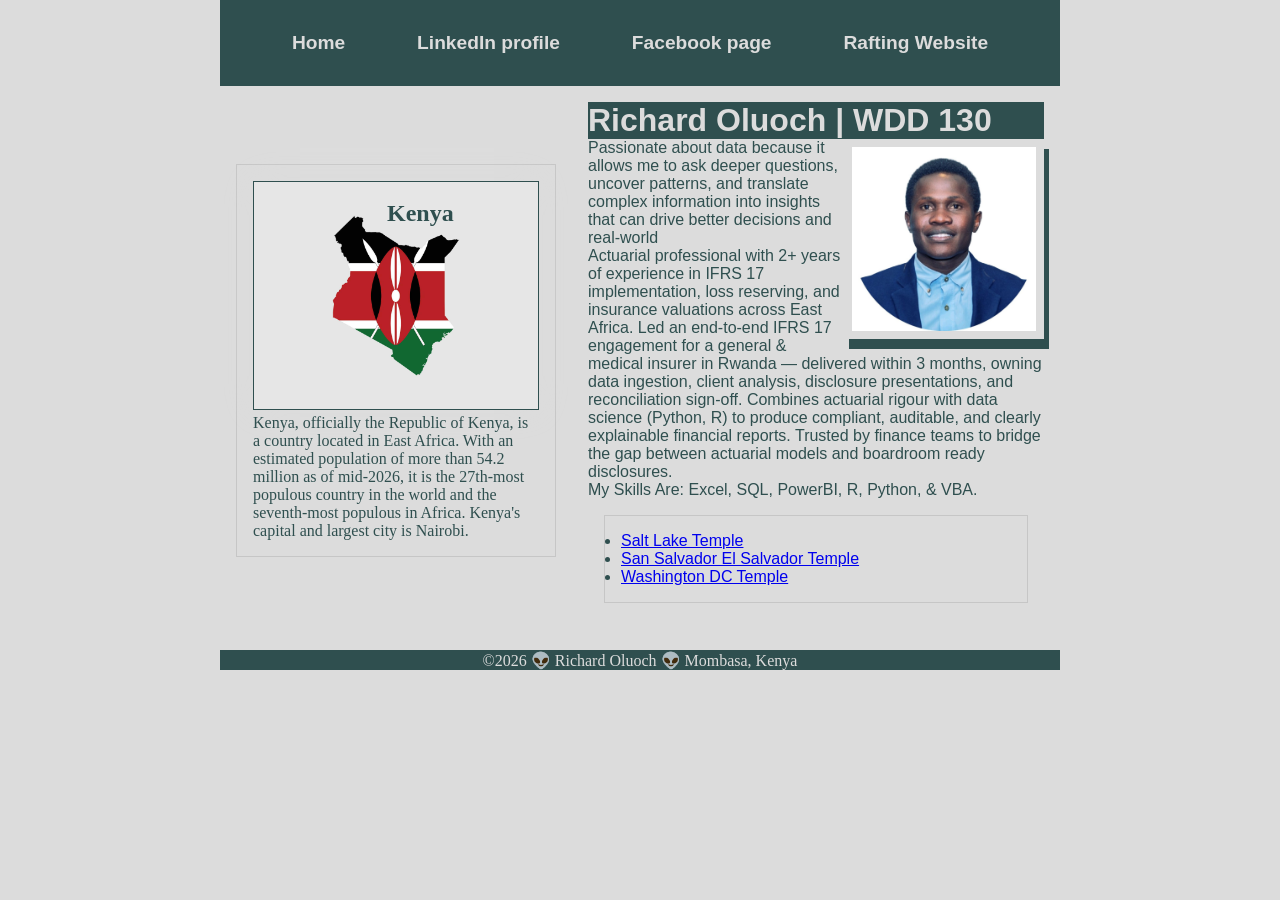
<file: index.html>
<!DOCTYPE html>
<html lang="en">

<head>
    <meta charset="UTF-8">
    <meta name="viewport" content="width=device-width, initial-scale=1.0">
    <title>Richard Oluoch Ochieng' | WDD 130</title>
    <meta name="description"
      content="This is My First Website. I am committed to become the best in web design and software development">
    <meta name="author" content="Richard Oluoch">
    <link rel="stylesheet" href="styles/styles.css">
</head>

<body>
    <header>
        <nav>
            <a href="">Home</a>
            <a href="https://www.linkedin.com/in/richard-oluoch-b-sc">LinkedIn profile</a>
            <a href="https://facebook.com">Facebook page</a>
            <a href="wwr/">Rafting Website</a>
        </nav>
    </header>
    <div class="grid">
        <main>
            <h1>Richard Oluoch | WDD 130</h1>
            <img src="images/profile.jpg" alt="Richard Oluoch">
            <p>Passionate about data because it allows me to ask deeper questions, uncover patterns,
                and
                translate complex information into insights that can drive better decisions and
                real-world</p>

            <p>Actuarial professional with 2+ years of experience in IFRS 17 implementation, loss
                reserving, and insurance valuations across East Africa. Led an end-to-end IFRS 17
                engagement for a general & medical insurer in Rwanda — delivered within 3 months,
                owning
                data ingestion, client analysis, disclosure presentations, and reconciliation
                sign-off.
                Combines actuarial rigour with data science (Python, R) to produce compliant,
                auditable,
                and clearly explainable financial reports. Trusted by finance teams to bridge the
                gap
                between actuarial models and boardroom ready disclosures.</p>

            <p>My Skills Are: Excel, SQL, PowerBI, R, Python, & VBA.</p>

            <ul class="box">
                <li><a href="https://newsroom.churchofjesuschrist.org/article/salt-lake-temple"
                      target="_blank">Salt Lake Temple</a></li>
                <li><a href="https://newsroom.churchofjesuschrist.org/article/san-salvador-el-salvador-temple"
                      target="_blank">San Salvador El Salvador Temple</a></li>
                <li><a href="https://newsroom.churchofjesuschrist.org/article/washington-dc--temple"
                      target="_blank">Washington DC Temple</a></li>
            </ul>
        </main>
        <aside class="box">
            <h2>Kenya</h2>
            <img src="images/kenya.jpg" alt="image_of_kenya" class="country">
            <p>Kenya, officially the Republic of Kenya, is a country located in East Africa. With an
                estimated population of more than 54.2 million as of mid-2026, it is the 27th-most
                populous country in the world and the seventh-most populous in Africa. Kenya's
                capital
                and largest city is Nairobi.
            </p>
        </aside>
    </div>
    <footer>
        <p>©2026 👽 Richard Oluoch 👽 Mombasa, Kenya</p>
    </footer>
</body>

</html>
</file>
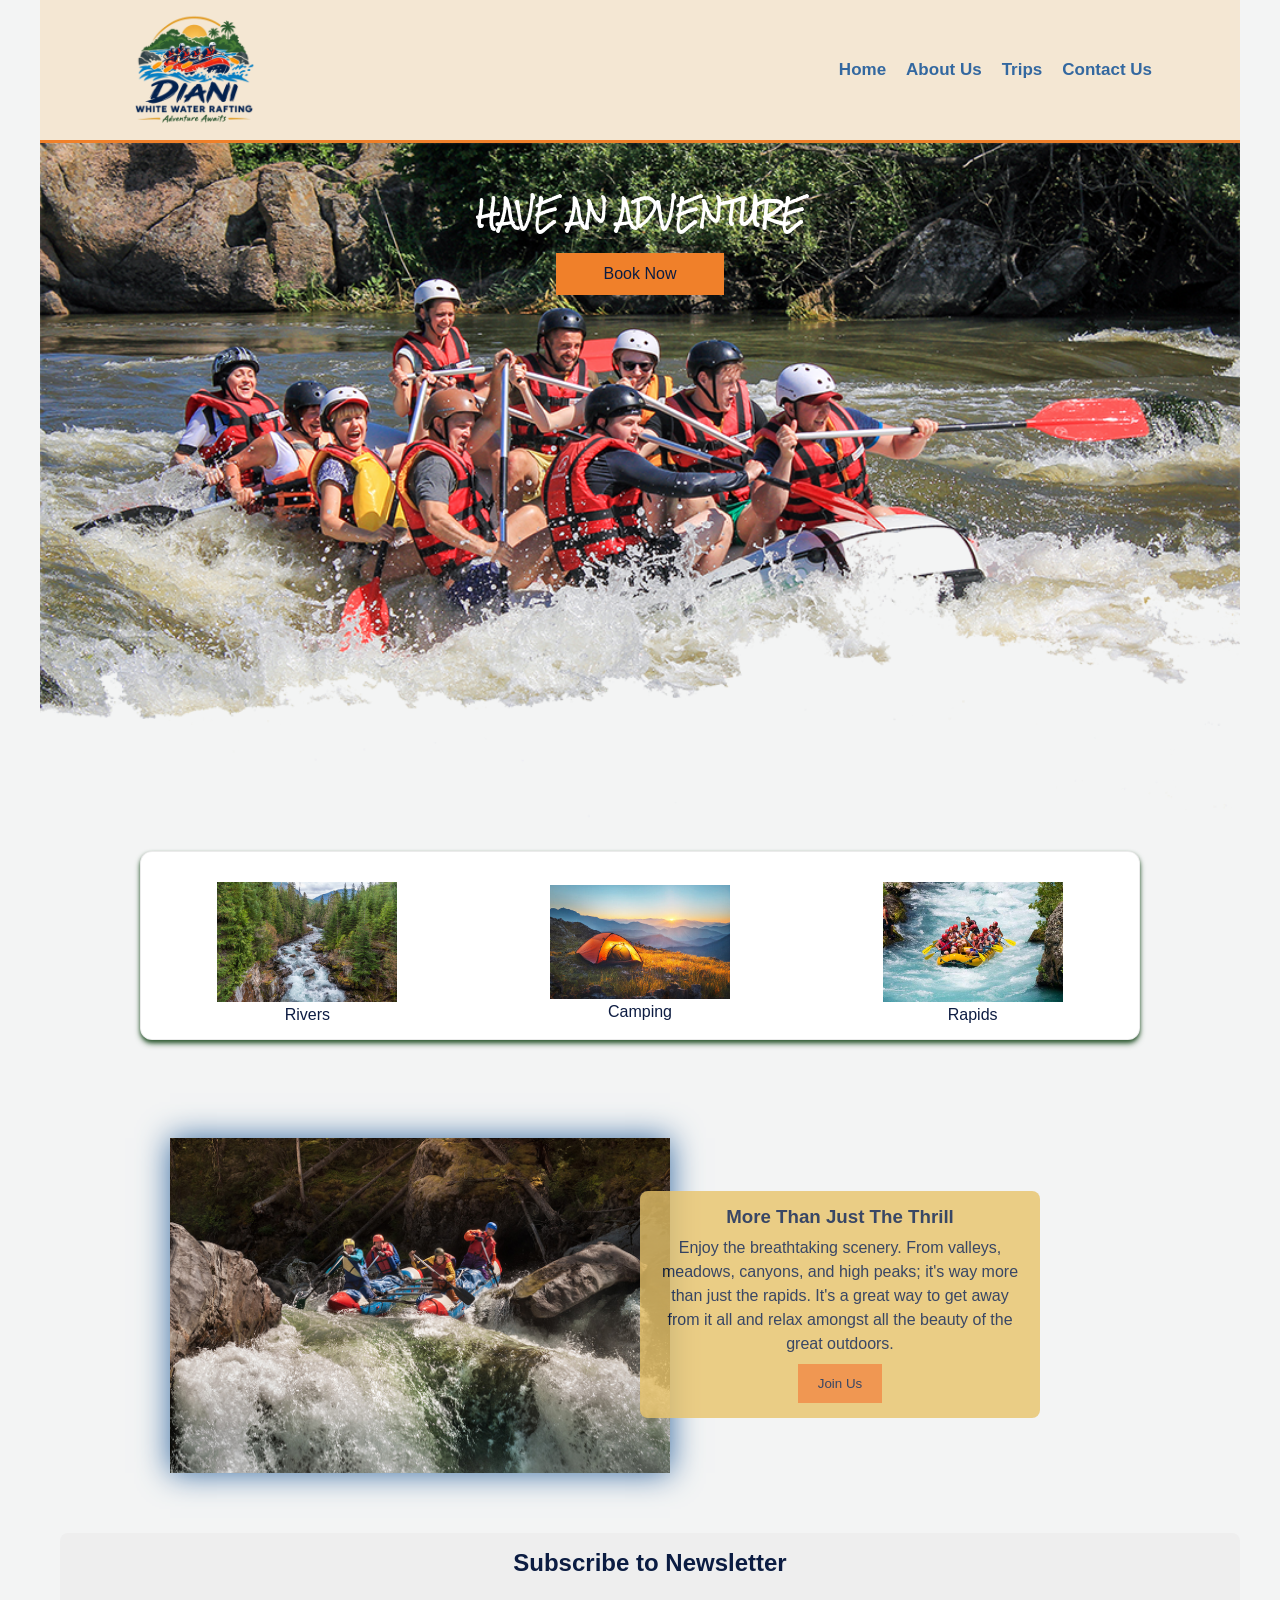
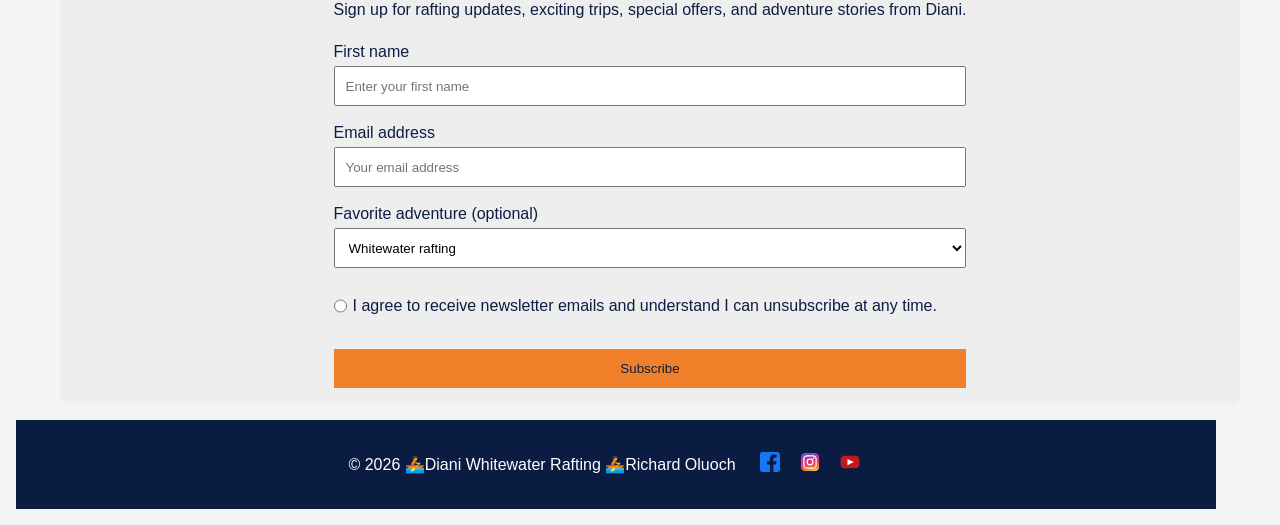
<file: wwr/index.html>
<!DOCTYPE html>
<html lang="eng">

<head>
    <meta charset="UTF-8">
    <meta name="viewport" content="width=device-width, initial-scale=1.0">
    <title>Home | WDD 130</title>
    <meta name="description" content="This is the home page of Diani Whitewater Rafting">
    <meta name="author" content="Richard Oluoch">
    <link href="https://fonts.googleapis.com/css2?family=Rock+Salt&display=swap" rel="stylesheet">
    <link rel="stylesheet" href="styles/rafting.css">
</head>

<body>
    <header>
        <img src="images/logo.png" alt="diani rafting logo">
        <nav>
            <ul>
                <li><a href="index.html">Home</a></li>
                <li><a href="about.html">About Us</a></li>
                <li><a href="trips.html">Trips</a></li>
                <li><a href="contact.html">Contact Us</a></li>
            </ul>
        </nav>
    </header>

    <main class="body-content">
        <div class="hero index">
            <img src="images/hero_transparency_1024.png" alt="home image">
            <h4>HAVE AN ADVENTURE</h4>
            <!-- <h6>Make Memories with Diani Whitewater Rafting</h6> -->
            <a href="contact.html"><button type="button">Book Now</button></a>
        </div>
        <section>
            <div class="boxes-container adventure">
                <figure>
                    <img src="images/river-flowing.jpg" alt="flowing river">
                    <figcaption>Rivers</figcaption>
                </figure>
                <figure>
                    <img src="images/camping.jpg" alt="camping">
                    <figcaption>Camping</figcaption>
                </figure>
                <figure>
                    <img src="images/rafting53_600.jpg" alt="rapids">
                    <figcaption>Rapids</figcaption>
                </figure>
            </div>
        </section>
        <div class="thrilling-container">
            <article class="thrilling">
                <img src="images/rafting41_1024.jpg" alt="thrilling">
                <div>
                    <h3>More Than Just The Thrill</h3>
                    <p>Enjoy the breathtaking scenery. From valleys, meadows, canyons, and high
                        peaks;
                        it's
                        way
                        more than just the rapids. It's a great way to get away from it all and
                        relax
                        amongst
                        all the beauty of the great outdoors.</p>
                    <button type="button">Join Us</button>
                </div>
            </article>
        </div>
        <article>
            <form>
                <h1>Subscribe to Newsletter</h1>
                <p>Sign up for rafting updates, exciting trips, special offers, and adventure
                    stories from Diani.</p>
                <label for="firstname">First name</label>
                <input type="text" id="firstname" name="firstname"
                  placeholder="Enter your first name" required><br>

                <label for="email">Email address</label>
                <input type="text" id="email" name="email" placeholder="Your email address"
                  required><br>

                <label for="firstname">Favorite adventure (optional)</label>
                <select name="browser" id="browser">
                    <option value="" selected disabled>Whitewater rafting</option>
                    <option value="mad-otter">The Mad Otter</option>
                    <option value="grizzly-flip">Grizzly Flip</option>
                    <option value="muddy-beaver">Muddy Beaver</option>
                    <option value="boca-del-jaguar">Boca del Jaguar</option>
                    <option value="el-toro-bravo">El Toro Bravo</option>
                </select><br>

                <label for="newsletter" class="radio-label">
                    <input type="radio" id="newsletter" name="newsletter" value="newsletter">I agree
                    to receive newsletter emails and understand I can
                    unsubscribe
                    at any time.</label><br>

                <button type="submit">Subscribe</button>
            </form>
        </article>
    </main>
</body>

<footer>
    <p>©️ 2026 🚣Diani Whitewater Rafting 🚣Richard Oluoch</p>
    <!-- <nav class="socialmedia">
        <a href="https://facebook.com">
            <img src="images/facebook-square.svg" alt="facebook">
        </a>
        <a href="https://instagram.com">
            <img src="images/instagram-square.svg" alt="instagram">
        </a>
        <a href="https://youtube.com">
            <img src="images/youtube-square.svg" alt="youtube">
        </a>
    </nav> -->
    <nav>
        <ul>
            <li><a href="https://facebook.com">
                    <img src="images/facebook-square.svg" alt="facebook">
                </a></li>
            <li><a href="https://instagram.com">
                    <img src="images/instagram-square.svg" alt="instagram">
                </a></li>
            <li><a href="https://youtube.com">
                    <img src="images/youtube-square.svg" alt="youtube">
                </a></li>
        </ul>
    </nav>
</footer>

</html>
</file>
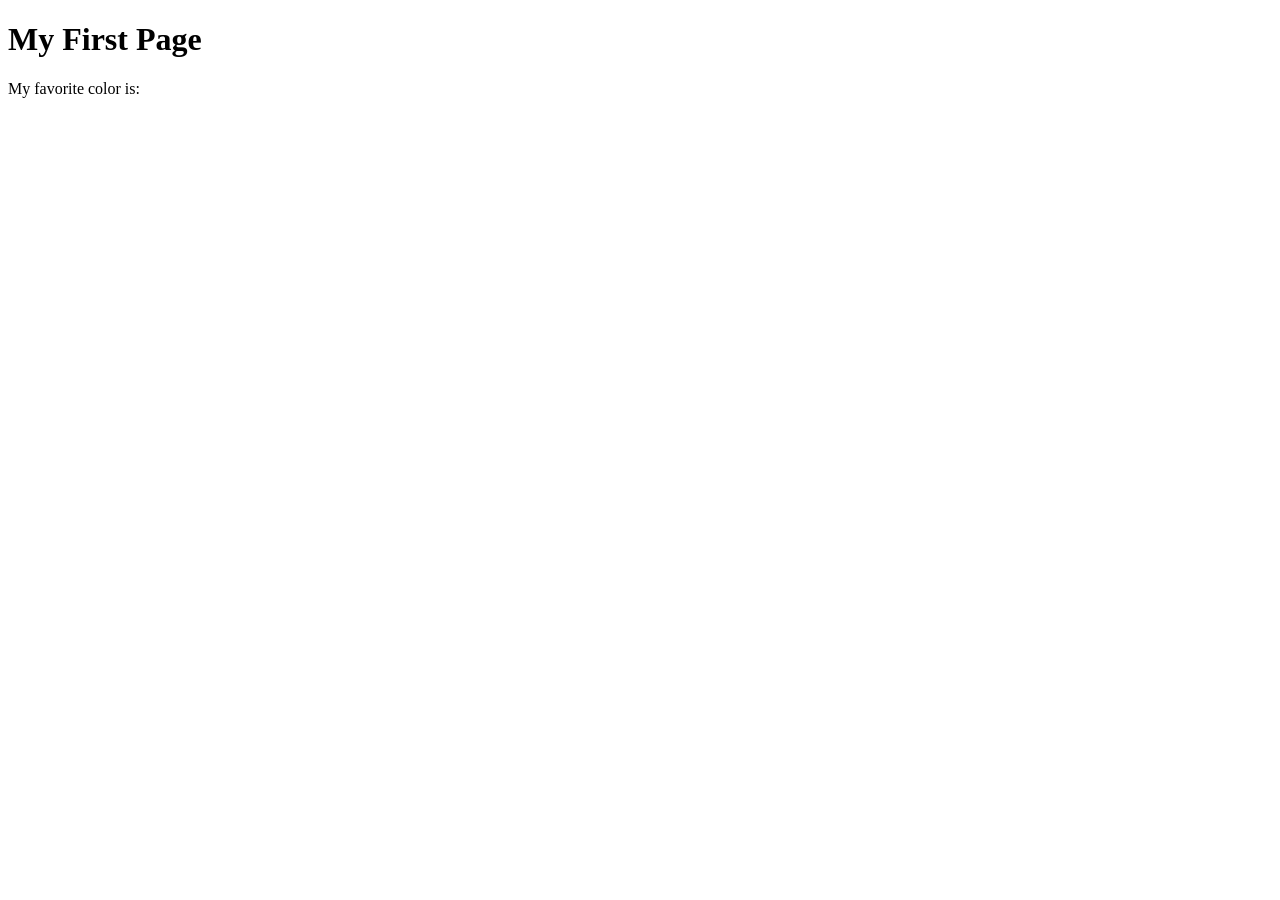
<file: week01/first-page.html>
<!DOCTYPE html>
<html lang="en">
<head>
    <meta charset="UTF-8">
    <meta name="viewport" content="width=device-width, initial-scale=1.0">
    <title>My First Page</title>
</head>
<body>
    <h1>My First Page</h1>
    <p>My favorite color is: </p>
</body>
</html>
</file>
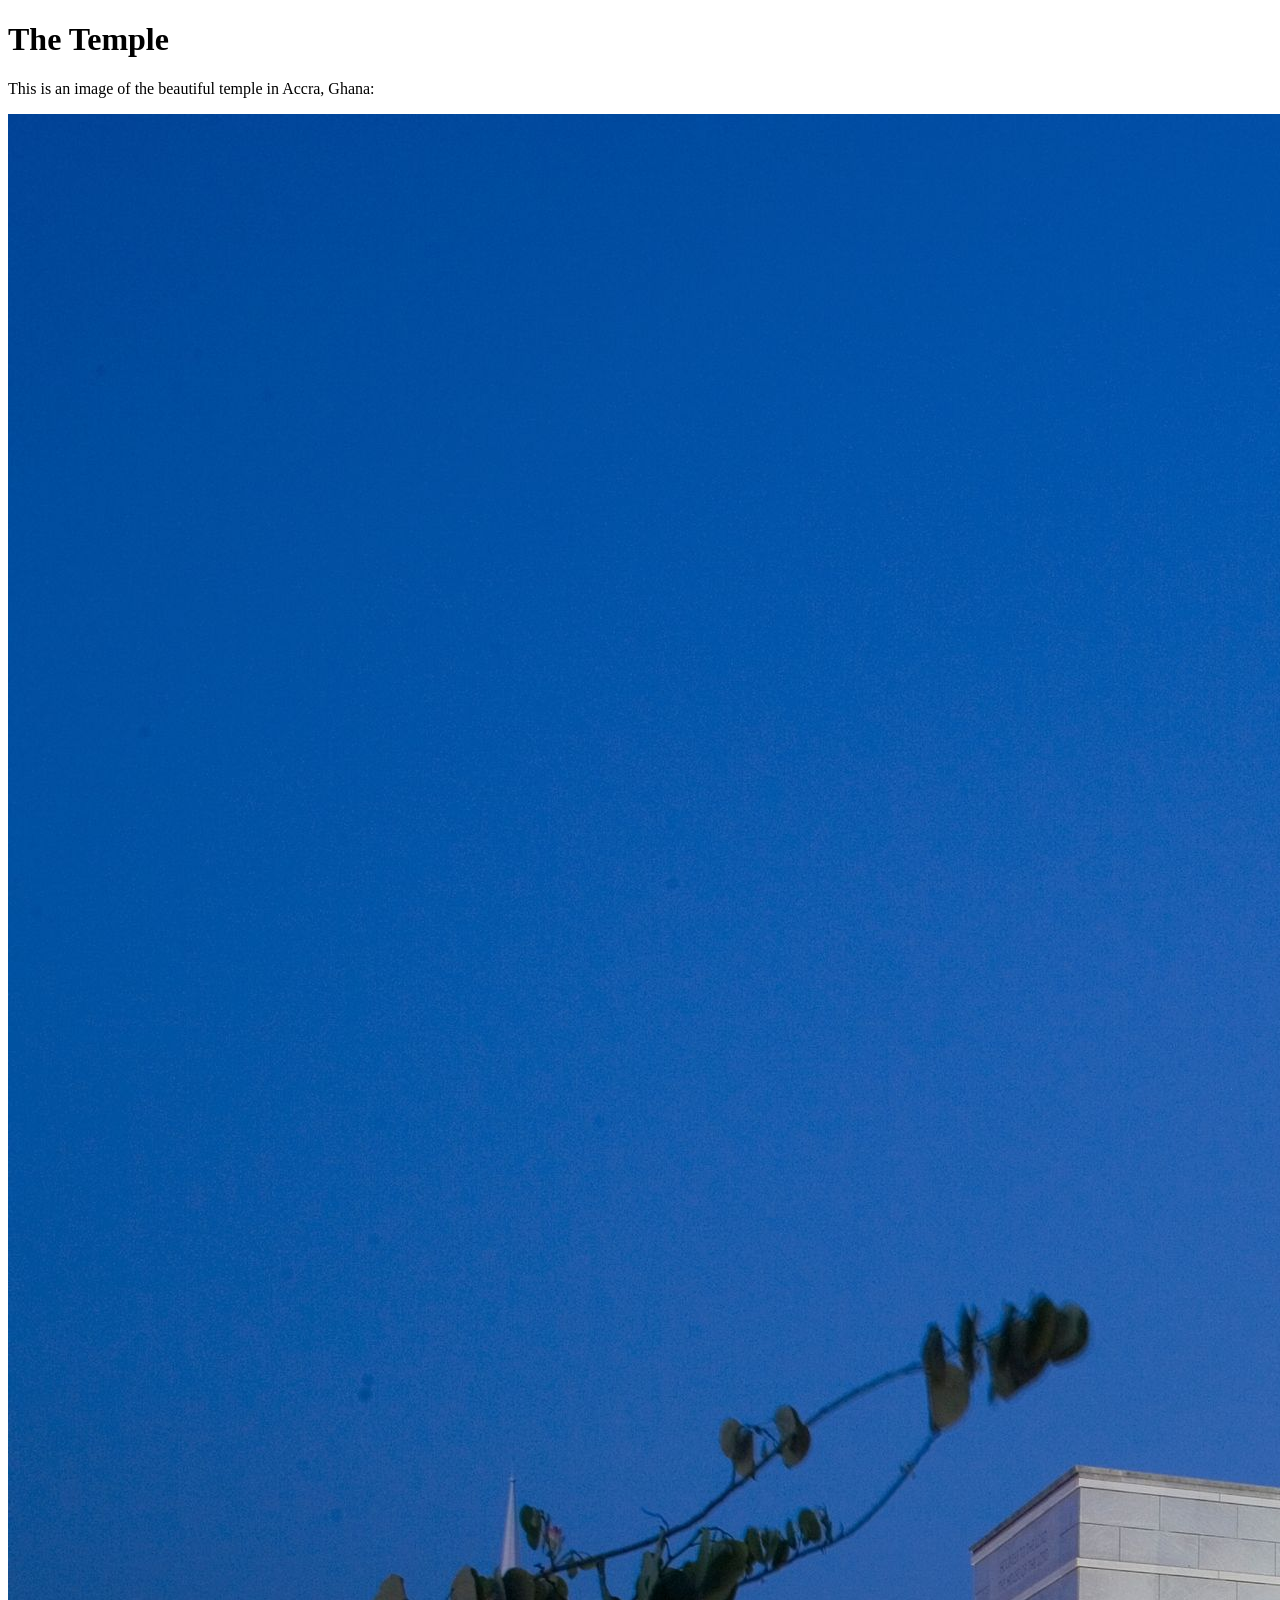
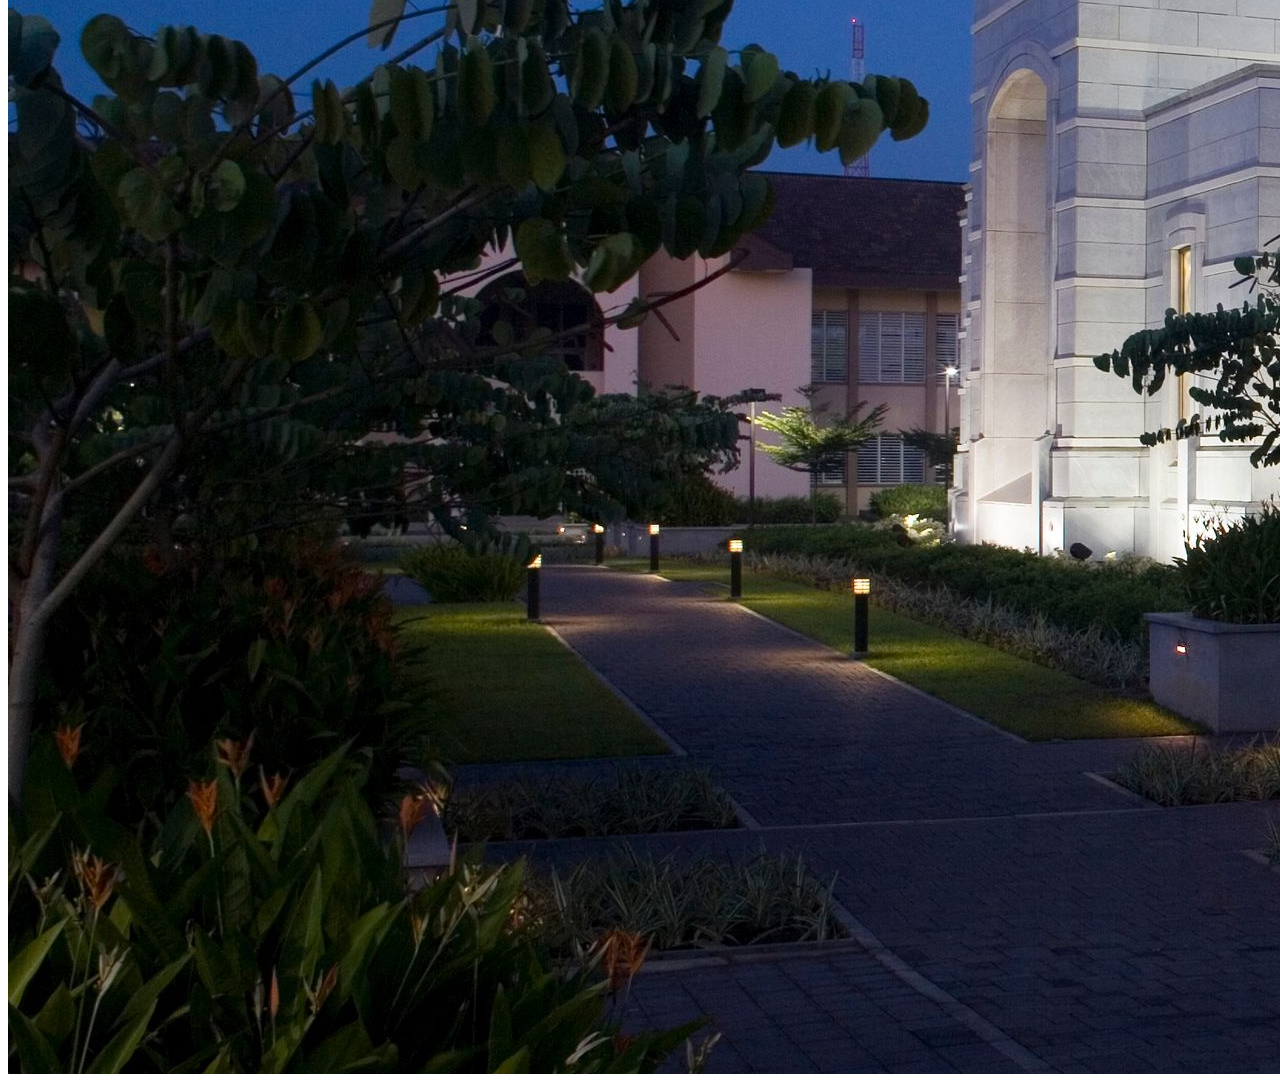
<file: week01/images.html>
<!DOCTYPE html>
<html lang="en">
<head>
    <meta charset="UTF-8">
    <meta name="viewport" content="width=device-width, initial-scale=1.0">
    <title>Temple Image</title>
</head>
<body>
    <h1>The Temple</h1>
    <p>This is an image of the beautiful temple in Accra, Ghana:</p>
    <img src="images/temple-large.jpeg" alt="The Accra Ghana Temple">
    
</body>
</html>
</file>
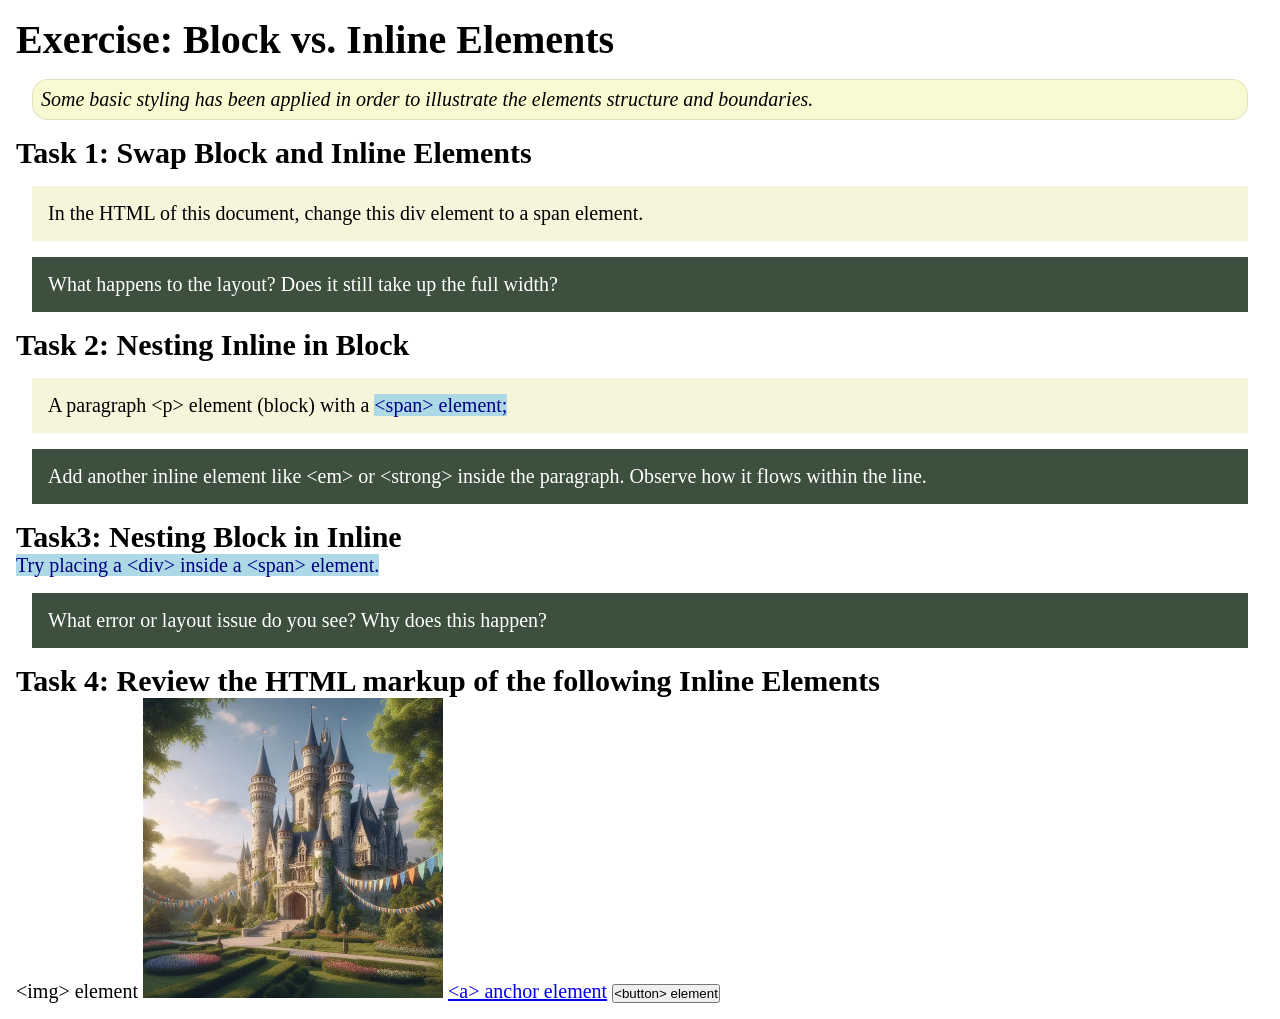
<file: week02/block-vs-inline.html>
<!DOCTYPE html>
<html lang="en">

<head>
    <meta charset="UTF-8">
    <meta name="viewport" content="width=device-width, initial-scale=1.0">
    <title>Exercise: Block vs. Inline Elements</title>
    <link rel="stylesheet" href="styles/block-vs-inline.css">
</head>

<body>
    <main>
        <h1>Exercise: Block vs. Inline Elements</h1>
        <p class="note">Some basic styling has been applied in order to illustrate the elements structure and
            boundaries.</p>

        <h2>Task 1: Swap Block and Inline Elements</h2>
        <div>In the HTML of this document, change this div element to a span element.</div>

        <p class="question">What happens to the layout? Does it still take up the full width?</p>

        <h2>Task 2: Nesting Inline in Block</h2>
        <p>A paragraph &lt;p&gt; element (block) with a <span>&lt;span&gt; element;</span></p>
        <p class="question">Add another inline element like &lt;em&gt; or &lt;strong&gt; inside the paragraph. Observe
            how it flows within the line.</p>

        <h2>Task3: Nesting Block in Inline</h2>
        <span>Try placing a &lt;div&gt; inside a &lt;span&gt; element.</span>
            <p class="question">What error or layout issue do you see? Why does this happen?</p>


            <h2>Task 4: Review the HTML markup of the following Inline Elements</h2>
        &lt;img&gt; element
        <img src="images/castle.webp" alt="placeholder image (images are inline)" width="300" height="300">
        <a href="https://churchofjesuschrist.org">&lt;a&gt; anchor element</a>
        <button type="button">&lt;button&gt; element</button>
    </main>
</body>

</html>
</file>
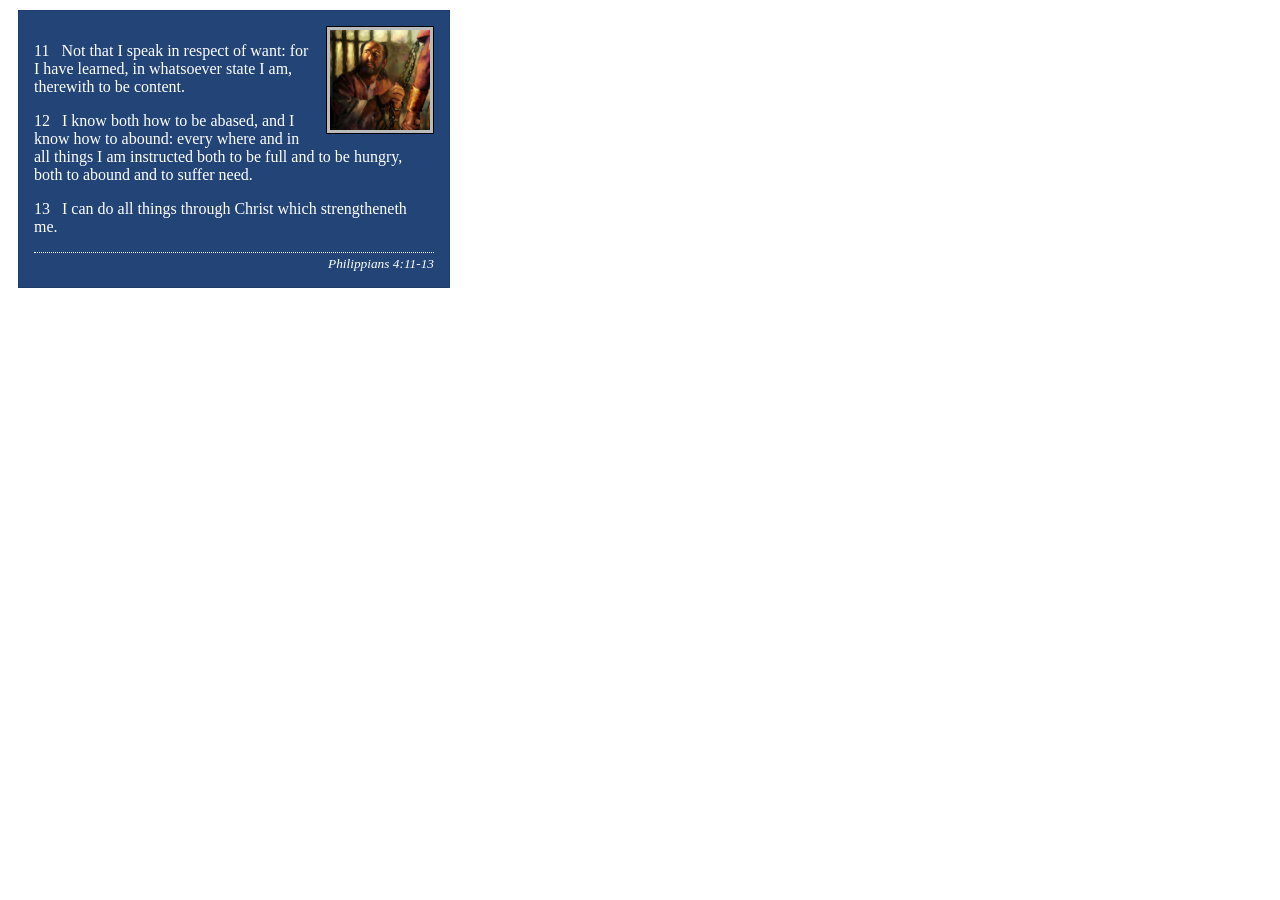
<file: week02/box-model-solution.html>
<!DOCTYPE html>
<html lang="en">

<head>
    <meta charset="UTF-8">
    <meta name="viewport" content="width=device-width, initial-scale=1.0">
    <title>Box Model Activity</title>
    <link rel="stylesheet" href="styles/box-model-solution.css">
</head>

<body>
    <main>
        <div class="callout">
            <img src="images/apostle-paul-imprisoned.webp"
              alt="Paul the Apostle - Imprisoned in Rome" width="200" height="200">
            <blockquote>
                <p>11 &nbsp; Not that I speak in respect of want: for I have learned, in whatsoever
                    state I am, therewith to be content.</p>
                <p>12 &nbsp; I know both how to be abased, and I know how to abound: every where and
                    in all things I am instructed both to be full and to be hungry, both to abound
                    and to suffer need.</p>
                <p>13 &nbsp; I can do all things through Christ which strengtheneth me.</p>
            </blockquote>
            <cite>Philippians 4:11-13</cite>
        </div>
    </main>
</body>

</html>
</file>
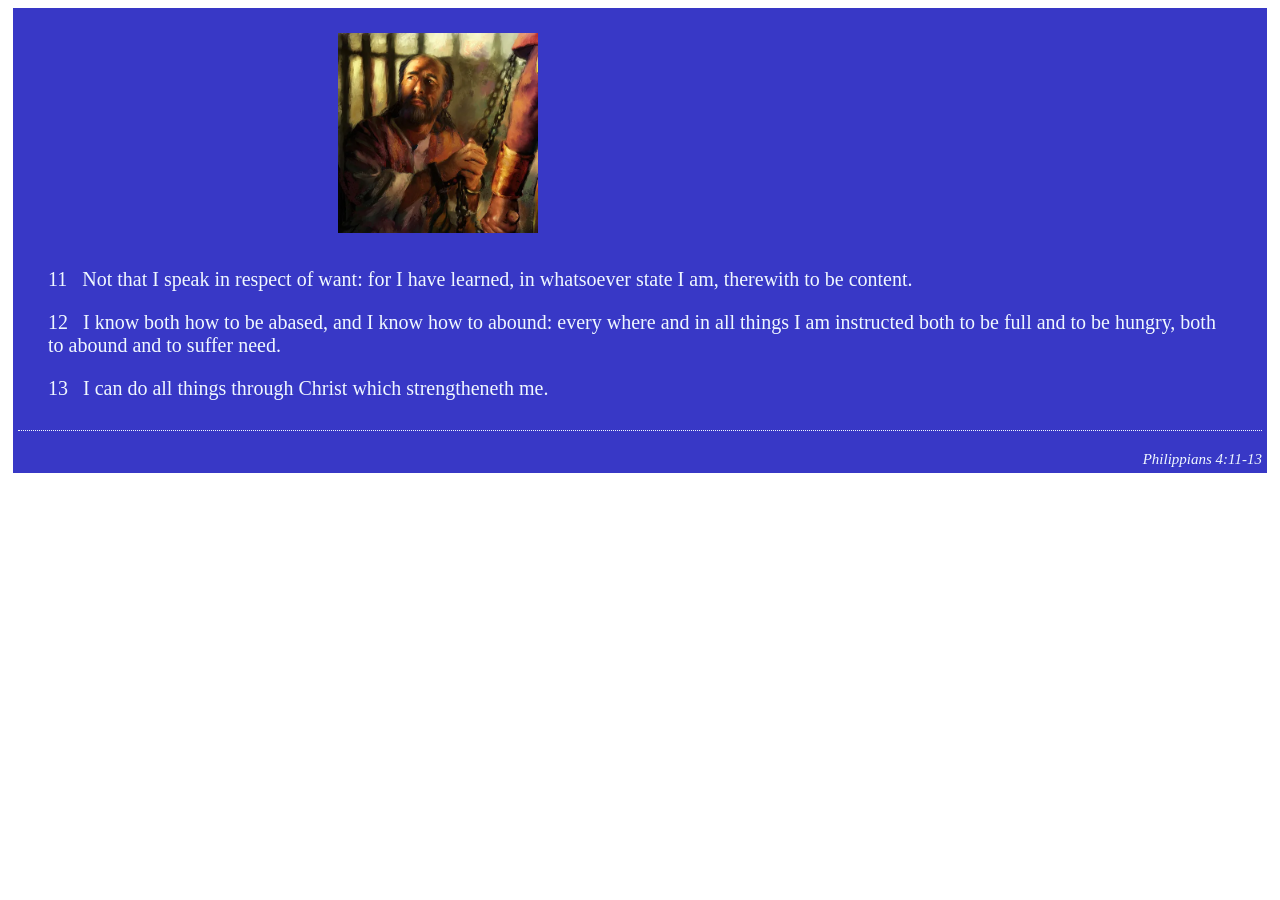
<file: week02/box-model.html>
<!DOCTYPE html>
<html lang="en">

<head>
    <meta charset="UTF-8">
    <meta name="viewport" content="width=device-width, initial-scale=1.0">
    <title>Box Model Activity</title>
    <link rel="stylesheet" href="styles/box-model.css">
</head>

<body>
    <main>
        <div class="callout">
            <img src="images/apostle-paul-imprisoned.webp"
              alt="Paul the Apostle - Imprisoned in Rome" width="200" height="200">
            <blockquote>
                <p>11 &nbsp; Not that I speak in respect of want: for I have learned, in whatsoever
                    state I am, therewith to be content.</p>
                <p>12 &nbsp; I know both how to be abased, and I know how to abound: every where and
                    in all things I am instructed both to be full and to be hungry, both to abound
                    and to suffer need.</p>
                <p>13 &nbsp; I can do all things through Christ which strengtheneth me.</p>
            </blockquote>
            <cite>Philippians 4:11-13</cite>
        </div>
    </main>
</body>

</html>
</file>
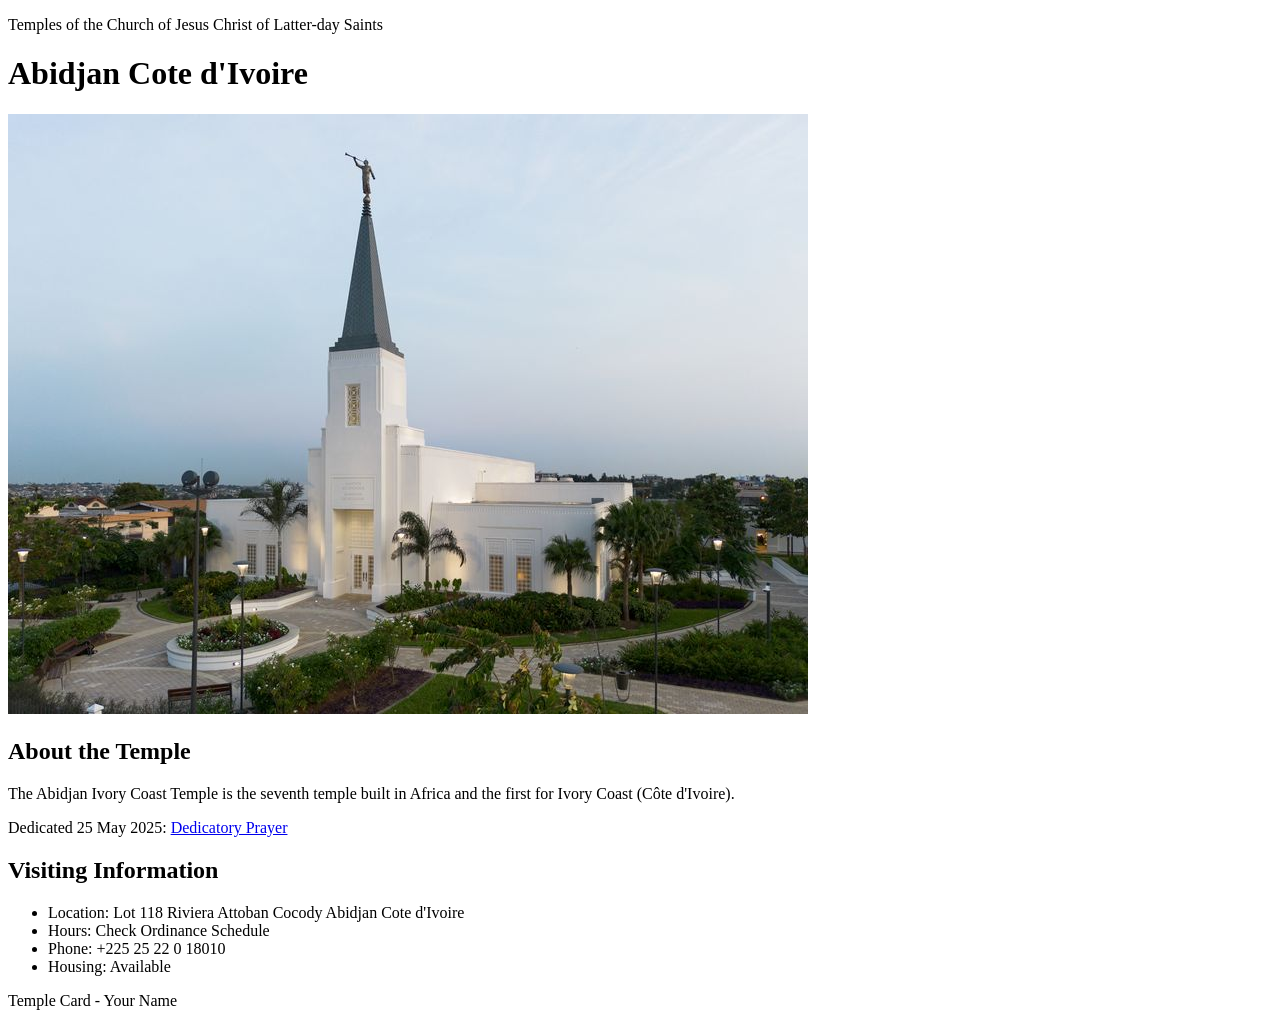
<file: week02/temple.html>
<!DOCTYPE html>
<html lang="en">

<head>
    <meta charset="UTF-8">
    <meta name="viewport" content="width=device-width, initial-scale=1.0">
    <title>Temple Card - Abidjan Cote d'Ivoire</title>
</head>

<body>
    <header>
        <p>Temples of the Church of Jesus Christ of Latter-day Saints</p>
    </header>
    <main>
        <h1>Abidjan Cote d'Ivoire</h1>
        <picture>
            <img src="images/abidjan-ivory-coast.jpeg" alt="Abidjan Cote d'Ivoire Temple">
        </picture>
        <section>
            <h2>About the Temple</h2>
            <p>The Abidjan Ivory Coast Temple is the seventh temple built in Africa and the first for Ivory Coast (Côte
                d'Ivoire).</p>
            <p>Dedicated 25 May 2025: <a
                    href="https://www.churchofjesuschrist.org/temples/dedicatory-prayer/abidjan-ivory-coast-temple/2025-05-25?lang=eng"
                    target="_blank" rel="noopener noreferrer">Dedicatory Prayer</a></p>
        </section>
        <section>
            <h2>Visiting Information</h2>
            <ul>
                <li>Location: Lot 118 Riviera Attoban Cocody Abidjan Cote d'Ivoire</li>
                <li>Hours: Check Ordinance Schedule</li>
                <li>Phone: +225 25 22 0 18010</li>
                <li>Housing: Available</li>
            </ul>
        </section>
    </main>
    <footer>
        <p>Temple Card - Your Name</p>
    </footer>
</body>

</html>
</file>
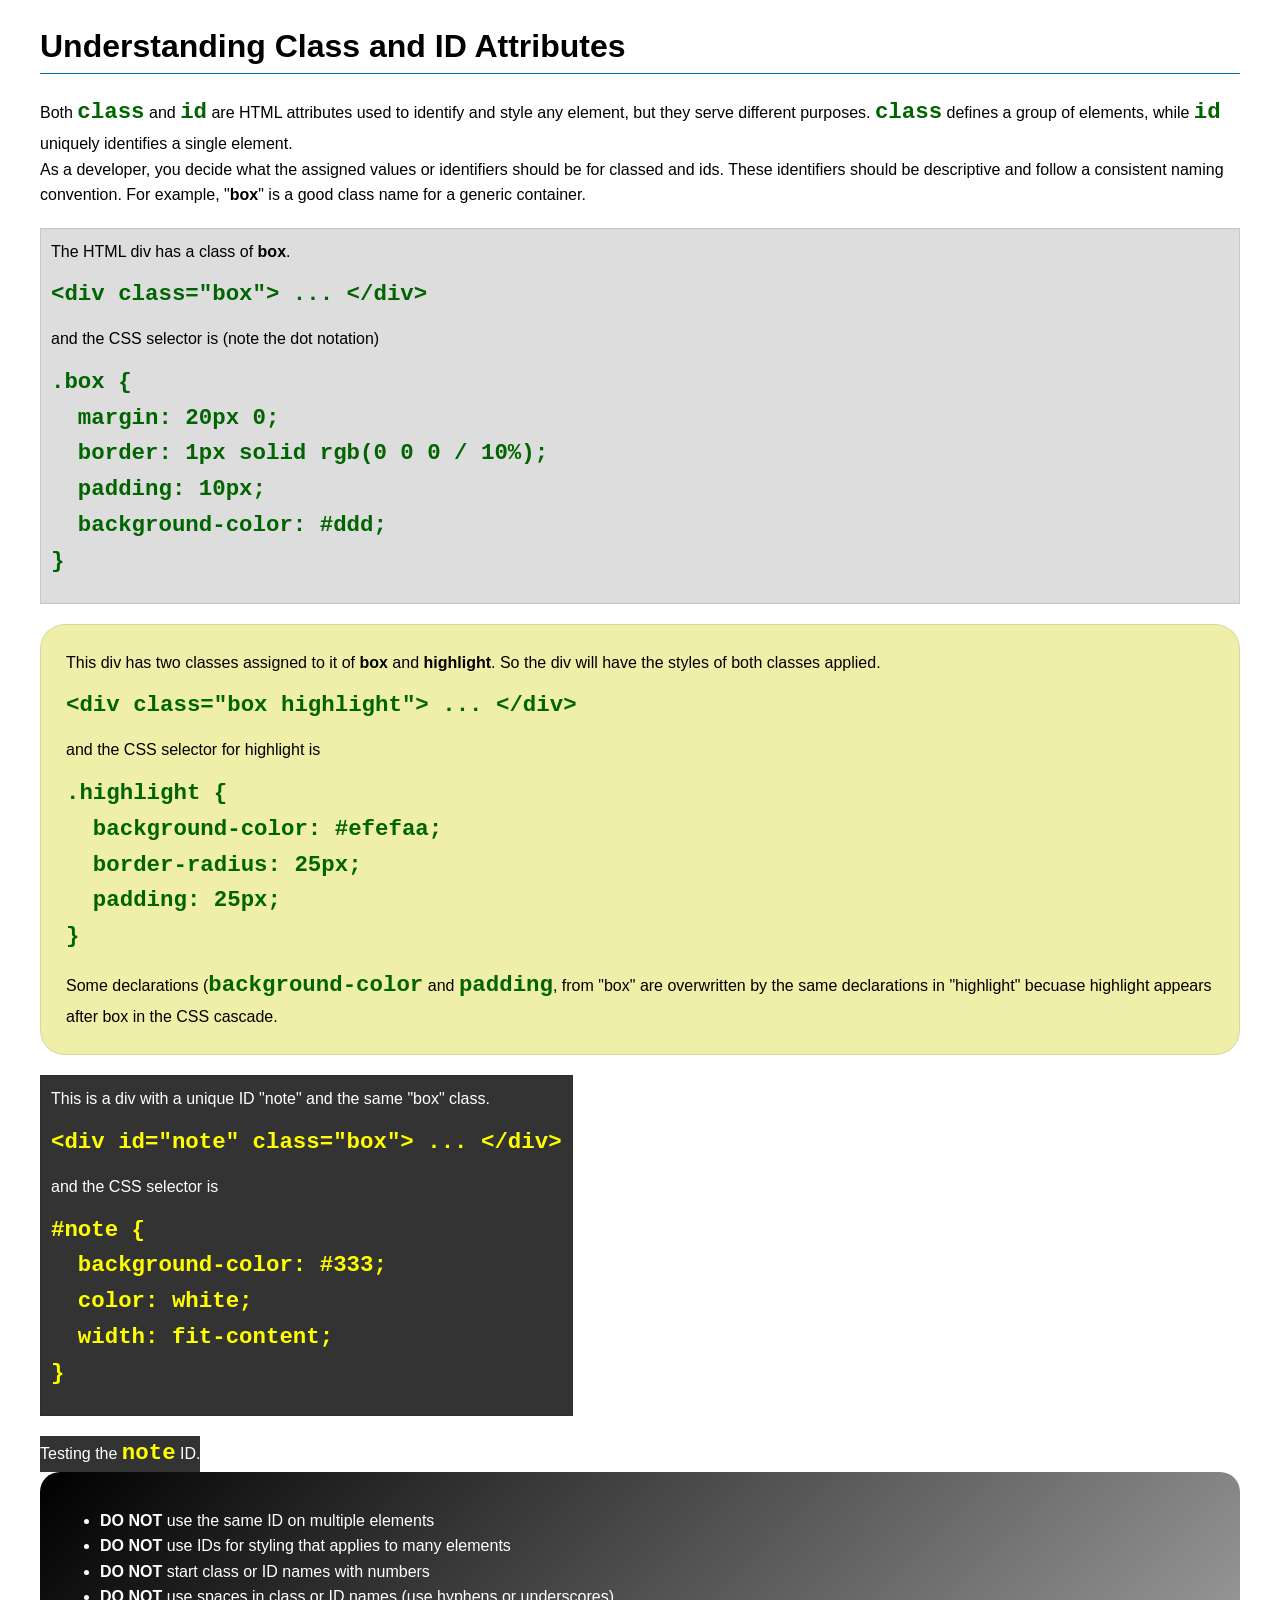
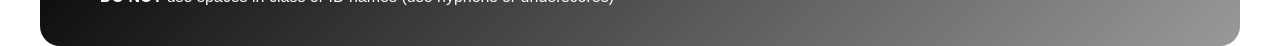
<file: week03/class-and-id.html>
<!DOCTYPE html>
<html lang="en">

<head>
    <meta charset="UTF-8">
    <meta name="viewport" content="width=device-width, initial-scale=1.0">
    <title>Class vs ID Attributes</title>
    <link rel="stylesheet" href="styles/class-and-id.css">
</head>

<body>
    <h1>Understanding Class and ID Attributes</h1>
    <p>Both <code>class</code> and <code>id</code> are HTML attributes used to identify and style
        any element, but they
        serve different purposes. <code>class</code> defines a group of elements, while
        <code>id</code> uniquely
        identifies a single element.
    </p>
    <p>As a developer, you decide what the assigned values or identifiers should be for classed and
        ids. These
        identifiers should be
        descriptive and follow a consistent naming convention. For example, "<strong>box</strong>"
        is a good class name
        for a generic container.</p>
    <div class="box">
        <p>The HTML div has a class of <strong>box</strong>.</p>
        <pre><code class="html">&lt;div class="box"&gt; ... &lt;/div&gt;</code></pre>
        and the CSS selector is (note the dot notation)
        <pre><code class="css">.box {
  margin: 20px 0;
  border: 1px solid rgb(0 0 0 / 10%);
  padding: 10px;
  background-color: #ddd; 
}</code></pre>
    </div>

    <div class="box highlight">
        <p>This div has two classes assigned to it of <strong>box</strong> and
            <strong>highlight</strong>. So the div
            will have the styles of both classes applied.
        </p>
        <pre><code class="html">&lt;div class="box highlight"&gt; ... &lt;/div&gt;</code></pre>
        and the CSS selector for highlight is
        <pre><code class="css">.highlight {
  background-color: #efefaa;
  border-radius: 25px;
  padding: 25px;
}</code></pre>
        <p>Some declarations (<code>background-color</code> and <code>padding</code>, from "box" are
            overwritten by the same declarations in "highlight" becuase highlight appears after box
            in the CSS cascade.</p>
    </div>

    <div id="note" class="box">
        <p>This is a div with a unique ID "note" and the same "box" class.</p>
        <pre><code class="html">&lt;div id="note" class="box"&gt; ... &lt;/div&gt;</code></pre>
        and the CSS selector is
        <pre><code class="css">#note {
  background-color: #333;
  color: white;
  width: fit-content;
}</code></pre>
    </div>

    <div id="note">
        <p>Testing the <code>note</code> ID.</p>
    </div>

    <section id="best-practice">
        <ul>
            <li><strong>DO NOT</strong> use the same ID on multiple elements</li>
            <li><strong>DO NOT</strong> use IDs for styling that applies to many elements</li>
            <li><strong>DO NOT</strong> start class or ID names with numbers</li>
            <li><strong>DO NOT</strong> use spaces in class or ID names (use hyphens or underscores)
            </li>
        </ul>
    </section>


</body>

</html>
</file>
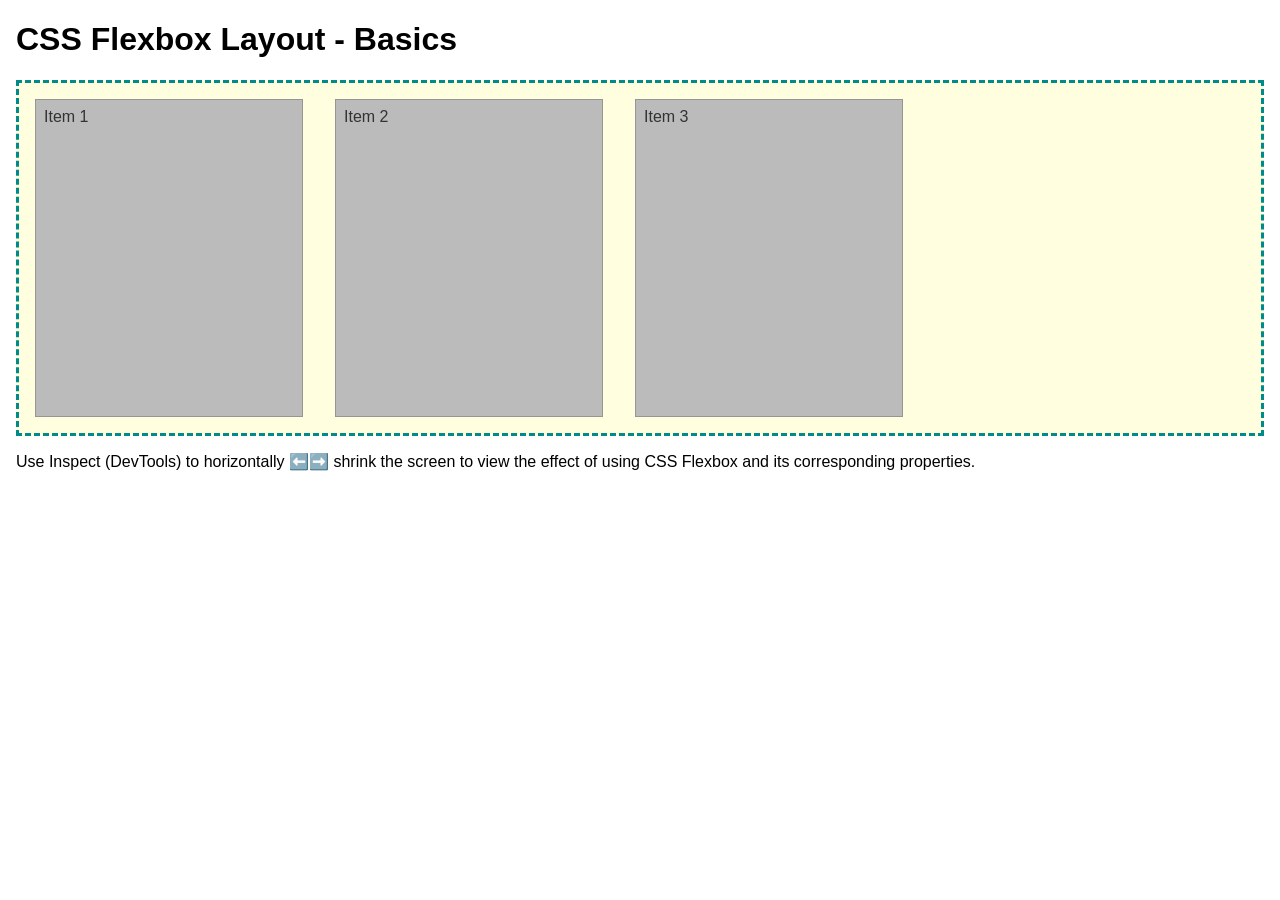
<file: week04/flexbox-layout.html>
<!DOCTYPE html>
<html lang="en">
<head>
    <meta charset="UTF-8">
    <meta name="viewport" content="width=device-width, initial-scale=1.0">
    <title>CSS Flexbox Layout - Basics</title>
    <link rel="stylesheet" href="styles/flexbox.css">
</head>
<body>
    <main>
        <h1>CSS Flexbox Layout - Basics</h1>
        <div class="flex-container">
            <div class="flex-item item1">Item 1</div>
            <div class="flex-item item2">Item 2</div>
            <div class="flex-item item3">Item 3</div>
        </div>
        <p>Use Inspect (DevTools) to horizontally ⬅️➡️ shrink the screen to view the effect of using CSS Flexbox and its corresponding properties.</p>
    </main>
</body>
</html>
</file>
<file: styles/styles.css>
* {
    margin: 0;
    padding: 0;
    box-sizing: border-box;
}

:root {
    --heading-font: 'Montserrat', sans-serif;
    --body-font: 'Inter', sans-serif;
    --primary-color: #2F4F4F;
    --secondary-color: #DCDCDC;
    --font-size-large: 24px;
    --padding: 1rem;
}

header,
footer,
.grid {
    max-width: 840px;
    margin: 0 auto;
}

header {
    background-color: var(--primary-color);
    color: var(--secondary-color);
}

body {
    background-color: var(--secondary-color);
    color: var(--primary-color);
    font-weight: 400;
}

div {
    display: grid;
    align-items: center;
}

nav {
    font-family: var(--heading-font);
    padding: var(--padding);
    top: 0;
    left: 0;
    margin: var(--margin-standard);
    display: flex;
    justify-content: space-evenly;
    align-items: center;
}

nav a {
    color: var(--secondary-color);
    padding: var(--padding);
    display: block;
    text-decoration: none;
    font-size: 1.2rem;
    font-weight: 700;
}

h1 {
    background-color: var(--primary-color);
    color: var(--secondary-color);
    font-family: var(--heading-font);
    font-weight: 700;
}

img {
    width: 100%;
    height: auto;
    border: 1px solid var(--primary-color);
    box-shadow: 0 0 30px var(--secondary-color);
}

main {
    font-family: var(--body-font);
    grid-column: 2/3;
    margin: 1rem;
}

aside {
    position: relative;
    width: 20rem;
    grid-column: 1/2;
    grid-row: 1/2;
}

aside h2 {
    position: absolute;
    top: 35px;
    left: 150px;
}

main img {
    width: 200px;
    height: auto;
    float: right;
    border: 8px solid var(--secondary-color);
    box-shadow: 5px 10px var(--primary-color);
}

footer {
    margin-top: 15px;
    border-top: 1px dotted var(--primary-color);
    text-align: center;
    background-color: var(--primary-color);
    color: var(--secondary-color);
}

/* Class Selectors */
.box {
    margin: 1rem;
    border: 1px solid rgb(0 0 0 / 10%);
    padding: var(--padding);

}
</file>
<file: wwr/styles/rafting.css>
* {
    margin: 0;
    padding: 0;
    box-sizing: border-box;
}

:root {
    --heading-font: 'Bebas Neue', sans-serif;
    --body-font: 'Inter', sans-serif;
    --background-color: #F3F4F4;
    /*light backgrounds and content sections*/
    --primary-color: #0B1C42;
    /*headings, navigation, footer*/
    --secondary-color: #3368A0;
    /*links, buttons, secondary text*/
    --accent1-color: #F0802A;
    /*calls to action and highlights*/
    --accent2-color: #E9C46A;
    /*small highlights and decorative details*/
    --adventure-red: #D93636;
    /*inspired by the life jackets; use sparingly*/
    --forest-green: #315C35;
    /*nature-themed sections and accents*/
    --text-color: #0D1C42;
}

body {
    font-family: var(--body-font);
    color: var(--text-color);
    background-color: var(--background-color);
}

header,
main,
footer {
    max-width: 1200px;
    width: 100%;
    margin: 0 auto;
}

header {
    background-color: #F4E7D3;
    font-family: var(--heading-font);
    display: grid;
    grid-template-columns: 1fr auto;
    align-items: center;
    padding: 10px 5%;
    border-bottom: 3px solid var(--accent1-color);
    gap: 24px;
}

header img {
    grid-column: 1/3;
    grid-row: 1/2;
    width: 180px;
    height: auto;
    max-width: 100%;
    max-height: 100%;
    object-fit: contain;
    border-radius: 0;
    display: block;
}

nav {
    display: flex;
    align-items: center;
    gap: 28px;
}

nav a {
    color: var(--primary-color);
    text-decoration: none;
    font-family: var(--body-font);
    font-size: 17px;
    font-weight: 600;
    transition: color 0.3s ease;
}

nav a:hover {
    color: var(--accent1-color);
}

nav ul a {
    /* background-color: var(--secondary-color); */
    /* color: var(--background-color); */
    color: var(--secondary-color);
}

header nav {
    grid-column: 2/3;
    grid-row: 1/2;
}

nav ul {
    display: flex;
    list-style: none;
    gap: 20px;
}

footer {
    display: flex;
    justify-content: center;
    margin-top: 30px;
    align-items: center;
    background-color: var(--primary-color);
    color: #FFFFFF;
}

footer img {
    width: 20px;
}

h1,
h2 {
    font-family: var(--heading-font);
    color: var(--primary-color);
}

h2 {
    margin: 16px 100px;
}

h3 {
    color: var(--secondary-color);
    font-family: var(--heading-font);
}

nav,
footer {
    margin: 16px;
    padding: 8px;
}

p,
section {
    margin-top: 16px;
    margin-bottom: 16px;
    padding-top: 8px;
    padding-bottom: 8px;
}

.history-container {
    display: flex;
    flex-direction: row;
    gap: 15px;
    margin: 16px 90px;
}

.history-container img {
    width: 300px;
    height: auto;
    margin-top: 16px;
}

article p {
    text-align: left;
}

.history-container p {
    text-align: left;
}

.history {
    text-align: center;
}

.adventure-container {
    /* display: grid;
    grid-template-columns: repeat(5, 1fr); */
    display: flex;
    justify-content: space-around;
    align-items: center;
    margin: 16px 30px;
    text-align: center;
    width: 100%;
}

.adventure-heading {
    text-align: center;
}

section figure img {
    width: 180px;
}

/* Hero section */
.hero {
    position: relative;
}

.hero > img {
    width: 100%;
    min-height: 320px;
    max-height: 680px;
    object-fit: cover;
}

/* Hero heading */
.hero h1 {
    position: absolute;
    top: 50px;
    left: 0;
    width: 100%;
    padding: 16px;
    text-align: center;
    /* background-color: var(--accent2-color);
    opacity: 0.8; */
    color: #FFFFFF;
    font-size: 80px;
    /* font-family: 'Gill Sans', 'Gill Sans MT', Calibri, 'Trebuchet MS', sans-serif; */
    font-family: Verdana, Geneva, Tahoma, sans-serif;
}

.hero h4 {
    position: absolute;
    top: 40px;
    left: 0;
    width: 100%;
    font-family: 'Rock Salt', cursive;
    color: #FFFFFF;
    font-weight: 1000;
    font-size: 25px;
}

.hero h6 {
    position: absolute;
    top: 300px;
    left: 0;
    width: 100%;
    text-align: center;
    color: var(--background-color);
    font-family: 'Lucida Sans', 'Lucida Sans Regular', 'Lucida Grande', 'Lucida Sans Unicode', Geneva, Verdana, sans-serif;
    font-size: var(--body-font);
}

.index button {
    position: absolute;
    top: 110px;
    left: 43%;
    right: 43%;
    text-align: center;
    color: var(--primary-color);
    border: none;
    font-size: var(--body-font);
    padding: 12px 20px;
    cursor: pointer;
    background-color: var(--accent1-color);

}

section.nature {
    background-color: var(--forest-green);
    color: #FFFFFF;
}

button:hover,
.book-button:hover {
    background-color: var(--adventure-red);
}

/* Hero article */
.hero article {
    position: absolute;
    bottom: 20px;
    left: 0;
    /* width: 100%; */
    padding: 16px;
    text-align: left;
    align-items: center;
    background-color: var(--accent2-color);
    opacity: 0.8;
    color: var(--text-color);
}

/* Image inside hero article */
.hero article img {
    float: right;
    width: 125px;
    height: auto;
    margin-left: 9px;
}

h2 {
    background-color: transparent;
    color: var(--primary-color);
    font-family: var(--heading-font);
    /* padding: 10px 15px; */
    font-weight: 800;
    font-size: 40px;
}

/* Contact Us Page */
div h3,
h4 {
    display: flex;
    justify-content: center;
    color: var(--secondary-color);
}

div h1 {
    color: var(--accent-color);
    display: flex;
    justify-content: center;
    margin-top: 30px;
}

h4 {
    margin-bottom: 10px;
}

.contact-container {
    /* display: grid;
    grid-template-columns: 1fr 1fr; */

    display: flex;
    margin: 30px 100px;
}

.contact-container img {
    margin-right: 30px;
}

.contact-container input {
    height: 40px;
    padding: 10px;
}

.message {
    display: flex;
}

.message div {
    margin-left: 15px;
}

form {
    /* width: 650px; */
    margin: 0 auto;
    margin-left: 20px;
    padding: 1rem;
    border: 1px solid rgb (0 0 0 / 0.1);
    border-radius: 0.5rem;
    background-color: #eee;
    display: grid;
}

button {
    background-color: var(--accent1-color);
    color: var(--primary-color);
    border: none;
    padding: 12px 20px;
    cursor: pointer;
}

form input,
textarea {
    padding: 5px;
}

.boxes-container {
    display: flex;
    justify-content: space-around;
    align-items: center;
    margin: 30px 100px;
    text-align: center;
    background-color: #ffffff;
    padding: 30px 0 15px 0;
    border: 1px solid rgba(0, 0, 0, 0.08);
    border-radius: 12px;
    box-shadow: 0 4px 6px -1px var(--forest-green),
        0 2px 4px -1px var(--forest-green);
}

.trips-container {
    display: flex;
    margin: 0 90px;
}

.trips-container img {
    display: block;
    width: 100%;
    height: 150px;
}

.trips-container div {
    align-items: start;
    margin-left: 10px;
}

.trips-container figure {
    background-color: #eee;
    border: 0 solid var(--accent-color);
    box-shadow: 0 0 10px var(--accent-color);
    margin: 10px;
}

.trips-container figcaption {
    line-height: 30px;
}

.trips-container p {
    text-align: left;
}

.adventure {
    margin-top: 0;
}

.adventure img {
    border: 0 solid var(--accent-color);
    box-shadow: 0 0 10px var(--accent-color);
}

iframe {
    border: 0;
    width: 600px;
    height: 450px;
}

/* Home Page  */
div article img {
    display: block;
    width: 500px;
    height: auto;
    box-shadow: 0 0 30px var(--secondary-color);
}

.thrilling {
    position: relative;
    display: grid;
    max-width: 100%;
    padding: 30px;
    margin: 30px 100px;
    text-align: center;
}

.thrilling div {
    margin-bottom: -85px;
}

.thrilling p {
    text-align: center;
}

article div {
    position: absolute;
    bottom: 170px;
    opacity: 0.8;
    left: 500px;
    right: 100px;
    background-color: var(--accent2-color);
    color: var(--primary-color);
    padding: 15px;
    border-radius: 8px;
}

article div p {
    margin: 0;
    line-height: 1.5;
}

article div h3 {
    color: var(--primary-color);
    font-weight: 900;
}

article form {
    display: grid;
    justify-content: center;
    max-width: 100%;
}

article form h1,
p {
    text-align: center;
}

.radio-label {
    display: inline-flex;
    align-items: center;
    gap: 6px;
}

article form label {
    margin-bottom: 5px;
}

article form input,
select {
    height: 40px;
    padding: 10px;
}

article form button {
    margin: 0;
}

/*Trips Page*/
.trips-hero {
    margin-top: -8px;
}

.hero-content {
    display: flex;
}

.trips-hero > img {
    display: block;
    width: 100%;
    height: auto;
}

.trips-hero h2 {
    position: absolute;
    top: 140px;
    left: 0;
    /* padding: 16px; */
    text-align: left;
    color: #FFFFFF;
    background-color: transparent;
    font-size: 20px;
    font-family: Verdana, Geneva, Tahoma, sans-serif;
}

.near_nav {
    position: absolute;
    top: 135px;
    left: 0;
    padding: 16px;
    text-align: left;
    color: #FFFFFF;
    background-color: transparent;
    font-size: 35px;
    font-family: Verdana, Geneva, Tahoma, sans-serif;
}

.far_nav {
    position: absolute;
    top: 180px;
    left: 0;
    padding: 16px;
    text-align: left;
    color: #FFFFFF;
    background-color: transparent;
    font-size: 35px;
    font-family: Verdana, Geneva, Tahoma, sans-serif;
}

.trips-hero p {
    position: absolute;
    top: 250px;
    left: 0;
    width: 550px;
    padding: 16px;
    text-align: left;
    background-color: transparent;
    font-size: 20px;
    font-family: Verdana, Geneva, Tahoma, sans-serif;
}

.hero-content button {
    display: block;
    position: absolute;
    top: 350px;
    padding: 16px;
    left: 0;
    margin-left: 16px;
}

.section-label {
    display: flex;
    align-items: center;
    gap: 12px;
    margin-left: 90px;
    margin-top: 30px;
}

.label-line {
    width: 28px;
    height: 3px;
    background-color: var(--accent1-color);
}

.label-text {
    font-family: var(--body-font);
    font-size: 12px;
    font-weight: 700;
    color: var(--primary-color);
    text-transform: uppercase;
    letter-spacing: 1px;
}

.section-label + h2 {
    font-family: var(--heading-font);
    color: var(--primary-color);
    font-size: 32px;
    margin-left: 90px;
}

.trip-package {
    font-size: 17px;
    font-weight: 700;
}

.trip-cards {
    margin: 10px 100px;
    width: 600px;
    text-align: left;
}
</file>
<file: week02/styles/block-vs-inline.css>
* {
    margin: 0;
    padding: 0;
}

body {
    font-size: 20px;
    margin: 1rem;
}

p,
div {
    background-color: beige;
    margin: 1rem;
    padding: 1rem;
}

span {
    color: navy;
    background-color: lightblue;
}

code {
    margin: 0;
    padding: 0;
    color: green;
    font-size: 1.2rem;
}

.note {
    font-style: italic;
    background-color: lightgoldenrodyellow;
    border-radius: 1rem;
    border: 1px solid rgb(0 0 0 / 10%);
    margin: 1rem;
    padding: .5rem;
}

.question {
    background-color: #3d503d;
    color: #fff;
}
</file>
<file: week02/styles/box-model-solution.css>
.callout {
    max-width: 400px;
    margin: 10px;
    border: 1px solid rgba(0, 0, 0, .1);
    padding: 15px;
    background-color: #247;
    color: #fff;
}

.callout img {
    float: right;
    margin: 0 0 10px 15px;
    border: 1px solid #000;
    padding: 3px;
    background-color: #bbb;
    width: 100px;
    height: auto;

}

blockquote {
    margin: 0;
}

cite {
    display: block;
    border-top: 1px dotted #fff;
    padding-top: 3px;
    text-align: right;
    font-size: smaller;
}
</file>
<file: week02/styles/box-model.css>
.callout {
    background-color: rgb(56, 56, 198);
    color: aliceblue;
    font-size: 20px;
    max-width: auto;
    margin: 5px;
    border: 5px;
    padding: 5px;
}

.callout img {
    width: 200px;
    height: 200px;
    margin-left: 320px;
    margin-top: 20px;
}

blockquote {
    margin: 30px;
}

cite {
    display: block;
    border-top: 1px dotted aliceblue;
    padding-top: 20px;
    text-align: right;
    font-size: 15px;
}
</file>
<file: week03/styles/class-and-id.css>
body {
    font-family: Arial, sans-serif;
    line-height: 1.6;
    margin: 0;
    padding: 0 40px;
}

h1 {
    border-bottom: 1px solid rgb(0 110 182);
    padding-bottom: 0;
}



p {
    margin: 0;
}

code {
    color: darkgreen;
    font-weight: 700;
    font-size: 1.4rem;
}

/* Class examples - can be reused */

.box {
    margin: 20px 0;
    border: 1px solid rgb(0 0 0 / 10%);
    padding: 10px;
    background-color: #ddd; /* this is shorthand for #dddddd */
}

.highlight {
    background-color: #efefaa;
    border-radius: 25px;
    padding: 25px;
}

/* ID examples - should be unique */

#note {
    background-color: #333;
    color: white;
    width: fit-content;
}

#note code {
    color: yellow;
}

#best-practice {
    background: linear-gradient(135deg, #000 0%, #999 100%);
    color: white;
    border-radius: 20px;
    padding: 20px
}
</file>
<file: week04/styles/flexbox.css>
body {
    font-family: Helvetica, Arial, sans-serif;
    margin: 1rem;
}

.flex-container {
    border: 3px dashed darkcyan;
    background-color: lightyellow;
    display: flex;
    flex-wrap: wrap;
}

.flex-item {
    width: 250px;
    margin: 1rem;
    border: 1px solid rgb(0 0 0 / 20%);
    padding: 0.5rem;
    background-color: #bbb;
    color: #333;
}

.item1 {
    min-height: 100px;
}

.item2 {
    min-height: 200px;
}

.item3 {
    min-height: 300px;
}
</file>
